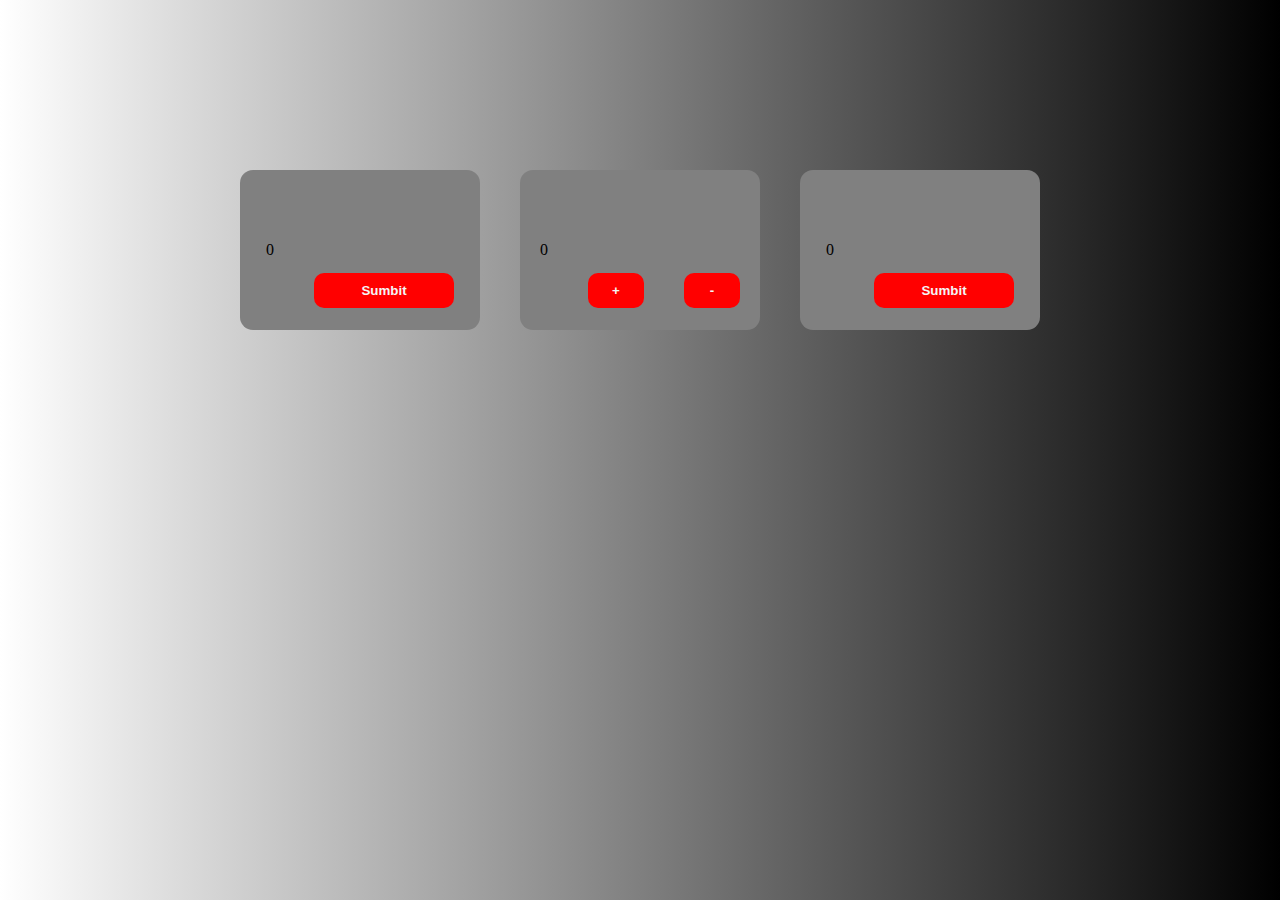
<file: index.html>
<!DOCTYPE html>
<html lang="en">
<head>
    <meta charset="UTF-8">
    <meta name="viewport" content="width=device-width, initial-scale=1.0">
    <title>Document</title>
    <link rel="stylesheet" href="style.css">
</head>
<body>
    <div class="block">
        <div class="card"  >
            <p class="tx" >0</p>
            <button class="bt"onclick="add(this.previousElementSibling)">Sumbit</button>
        </div>
         <div class="card">
             <p class="tx">0</p>
  <button class="bt" onclick="add(this)">+</button>
  <button class="bt" onclick="sub(this)">-</button>
        </div>
         <div class="card">
            <p class="tx">0</p>
            <button class="bt" onclick="add(this.previousElementSibling)">Sumbit</button>
        </div>
    </div>



    <script src="script.js"></script>
</body>
</html>
</file>
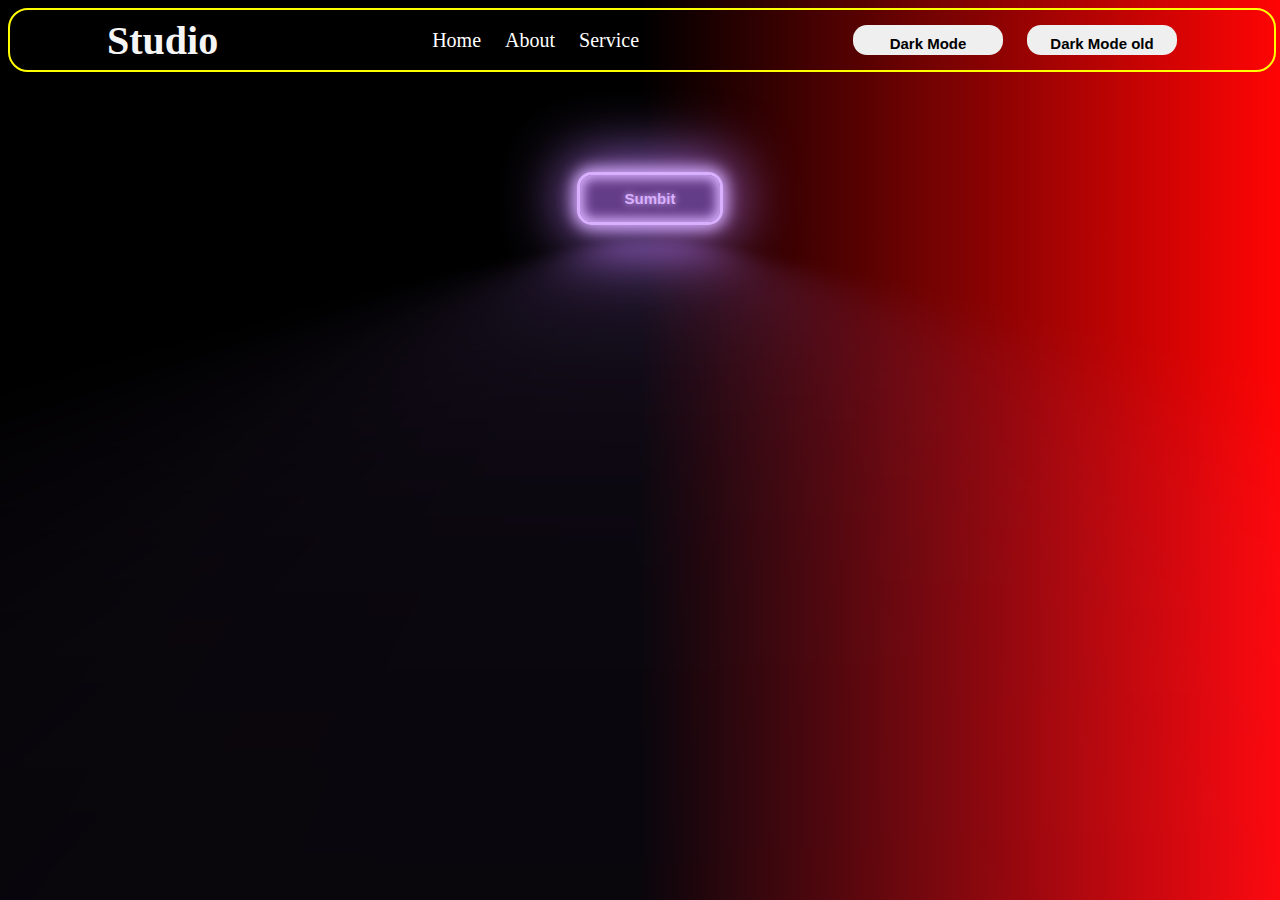
<file: car1.html>
<!DOCTYPE html>
<html lang="en">
<head>
    <meta charset="UTF-8">
    <meta name="viewport" content="width=device-width, initial-scale=1.0">
    <title>Document</title>
    <link rel="stylesheet" href="car1.css">
</head>
<body>
      <div class="block">
        <div class="card">
            <a href="#" class="txt">Studio</a>
        </div>
        <div class="card">
            <a href="#" class="txt1">Home</a>
            <a href="#" class="txt1">About</a>
            <a href="#" class="txt1">Service</a>
        </div>
        <div class="card">
            <!-- <form action=""> -->
            <button class="bt" type="submit" onclick="colorBlack(); changeText(this)" id="bt">Dark Mode</button>
            <button class="bt" type="submit" onclick="colorBlac(); changeTex(this)" id="bt1">Dark Mode old</button>
        <!-- </form> -->
        </div>
      </div>







      <div class="block1">
        <form action="index.html">
        <button class="bt2" onclick="changeText(this)" id="bt3" type="submit">Sumbit</button>
    </form>
      </div>








    <script src="car1.js"></script>
</body>
</html>
</file>
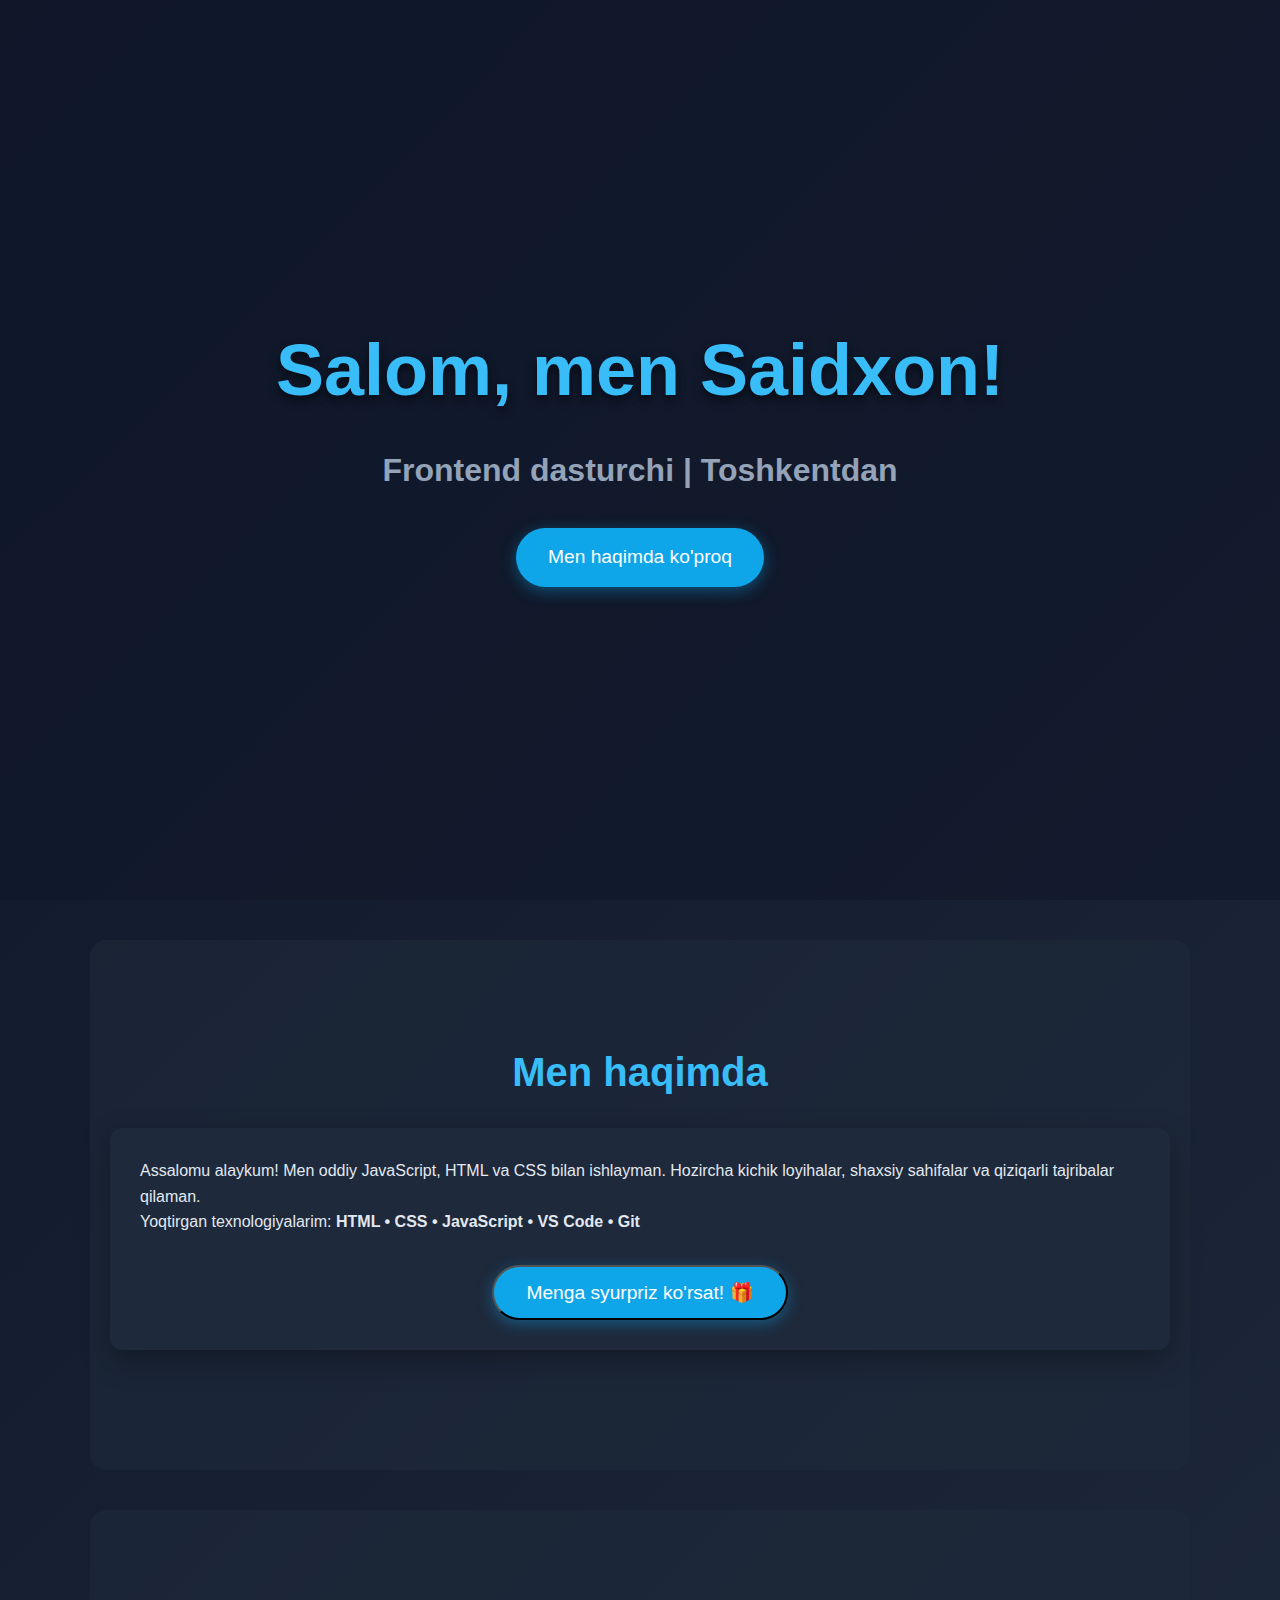
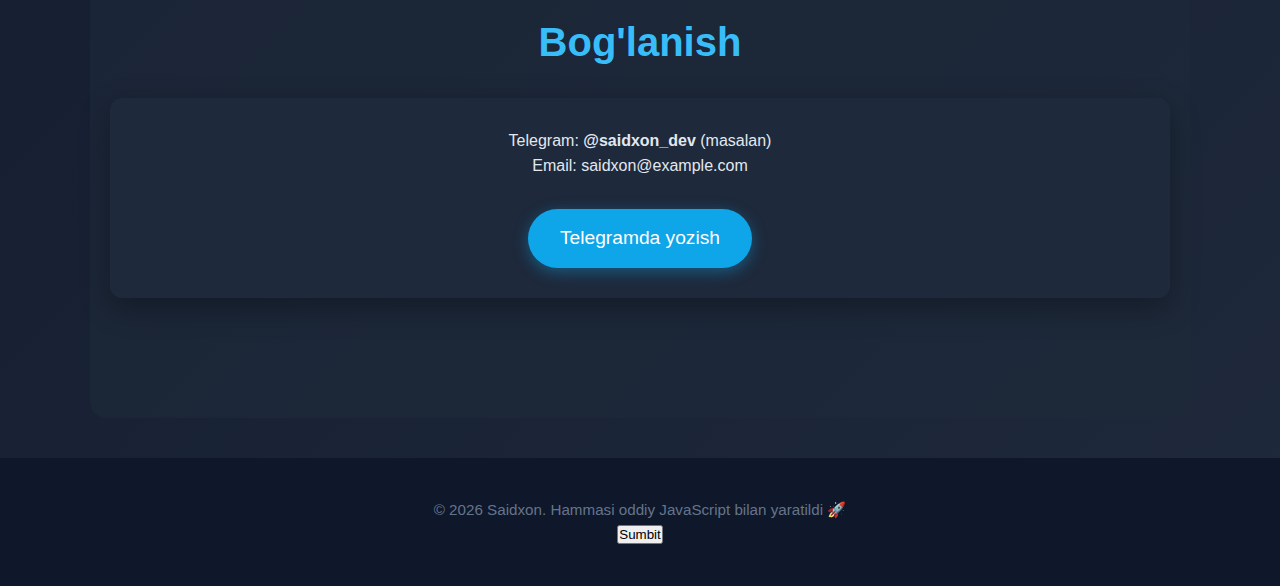
<file: car2.html>
<!DOCTYPE html>
<html lang="en">
<head>
    <meta charset="UTF-8">
    <meta name="viewport" content="width=device-width, initial-scale=1.0">
    <title>Test</title>
    <link
  rel="stylesheet"
  href="https://cdnjs.cloudflare.com/ajax/libs/animate.css/4.1.1/animate.min.css"
/>
    <link rel="stylesheet" href="car2.css">
</head>
<body>
    
<!-- <h1 id="salom">Salom...</h1> -->
<!-- <button id="myButton">Bos meni! 🚀</button> -->


<!-- 
<h1>Saidxon bosganlar soni</h1>
  <div id="count">0</div>
  <button id="btn">Bos! 🔥</button> -->







  <!-- Hero / Bosh qism -->
  <header>
    <div class="hero-content">
      <h1>Salom, men Saidxon!</h1>
      <h2>Frontend dasturchi | Toshkentdan</h2>
      <a href="#about" class="btn">Men haqimda ko'proq</a>
    </div>
  </header>

  <!-- About bo'lim -->
  <section id="about">
    <h3>Men haqimda</h3>
    <div class="card">
      <p>
        Assalomu alaykum! Men oddiy JavaScript, HTML va CSS bilan ishlayman. 
        Hozircha kichik loyihalar, shaxsiy sahifalar va qiziqarli tajribalar qilaman.
      </p>
      <p>
        Yoqtirgan texnologiyalarim: <strong>HTML • CSS • JavaScript • VS Code • Git</strong>
      </p>
      <p style="text-align: center; margin-top: 30px;">
        <button id="surpriseBtn" class="btn">Menga syurpriz ko'rsat! 🎁</button>
      </p>
    </div>
  </section>

  <!-- Contact bo'lim -->
  <section id="contact">
    <h3>Bog'lanish</h3>
    <div class="card" style="text-align: center;">
      <p>Telegram: <strong>@saidxon_dev</strong> (masalan)</p>
      <p>Email: saidxon@example.com</p>
      <p style="margin-top: 30px;">
        <a href="https://t.me/Saidxon0808" target="_blank" class="btn">Telegramda yozish</a>
      </p>
    </div>
  </section>

  <footer>
    © 2026 Saidxon. Hammasi oddiy JavaScript bilan yaratildi 🚀
    <form action="car3.html">
      <button type="submit"class="glow-btn" onclick="changeText(this); goServer(this)">Sumbit</button>
    </form>
  </footer>
    <script src="car2.js"></script>
</body>
</html>
</file>
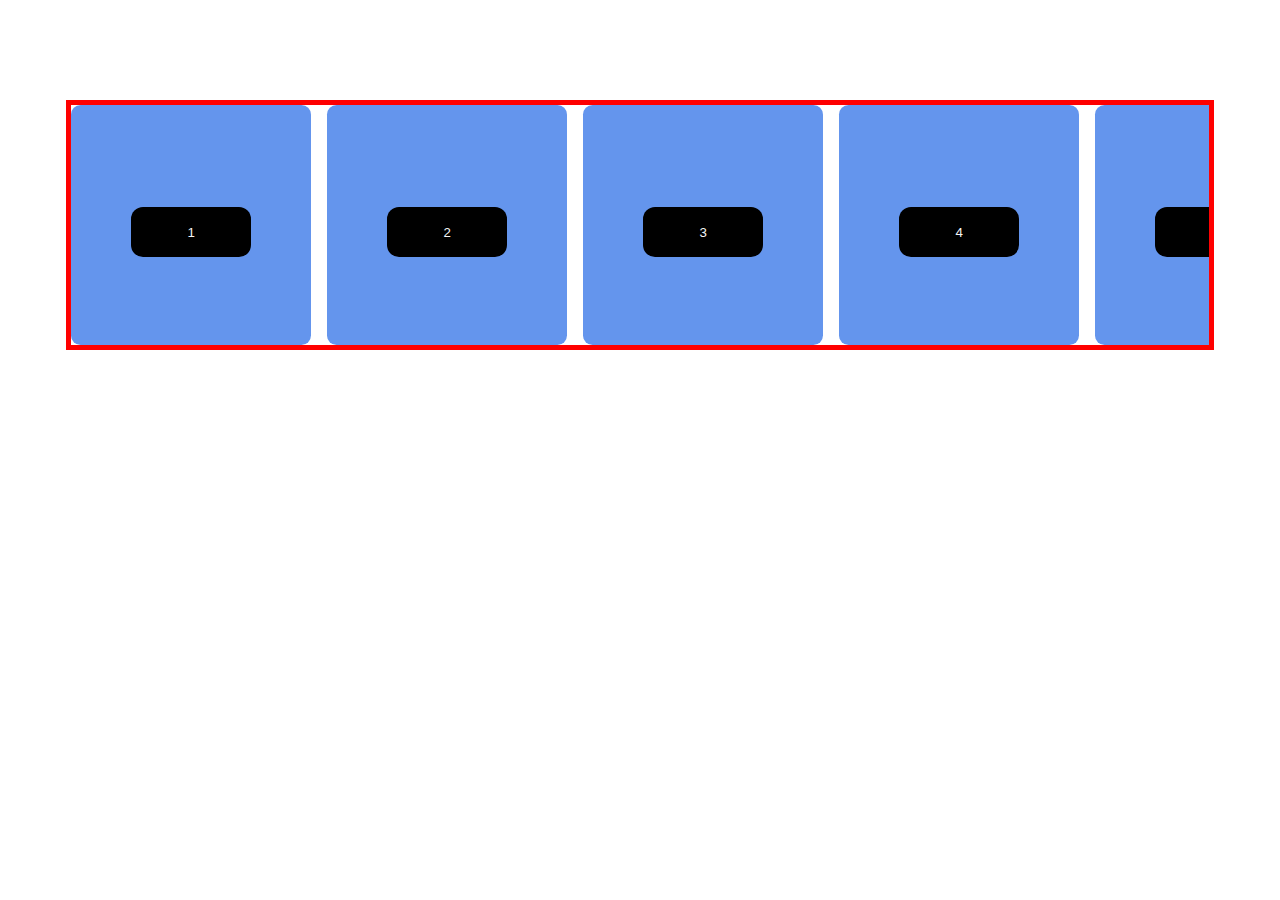
<file: car3.html>
<!DOCTYPE html>
<html lang="en">
<head>
    <meta charset="UTF-8">
    <meta name="viewport" content="width=device-width, initial-scale=1.0">
    <title>Test ting</title>
    <link rel="stylesheet" href="car3.css">
</head>
<body>
 <div class="block">
  <div class="track">
    <div class="card1">
        <form action="car4.html">
            <button type="submit" class="bt" onclick="goServer(this)"> 1</button>
        </form>
    </div>
    <div class="card1">
        <form action="car4.html">
            <button type="submit" class="bt" onclick="goServer(this)"> 2</button>
        </form>
    </div>
    <div class="card1">
        <form action="car4.html">
            <button type="submit" class="bt" onclick="goServer(this)"> 3</button>
        </form>
    </div>
    <div class="card1">
        <form action="car4.html">
            <button type="submit" class="bt" onclick="goServer(this)"> 4</button>
        </form>
    </div>
    <div class="card1">
        <form action="car4.html">
            <button type="submit" class="bt" onclick="goServer(this)"> 5</button>
        </form>
    </div>

    <!-- copy (infinite uchun) -->
    <div class="card1">
        <form action="car4.html">
            <button type="submit" class="bt" onclick="goServer(this)"> 1</button>
        </form>
    </div>
    <div class="card1">
        <form action="car4.html">
            <button type="submit" class="bt" onclick="goServer(this)"> 2</button>
        </form>
    </div>
    <div class="card1">
        <form action="car4.html">
            <button type="submit" class="bt" onclick="goServer(this)"> 3</button>
        </form>
    </div>
    <div class="card1">
        <form action="car4.html">
            <button type="submit" class="bt" onclick="goServer(this)"> 4</button>
        </form>
    </div>
    <div class="card1">
        <form action="car4.html">
            <button type="submit" class="bt" onclick="goServer(this)"> 5</button>
        </form>
    </div>
  </div>
</div>




    <script src="car3.js"></script>
</body>
</html>
</file>
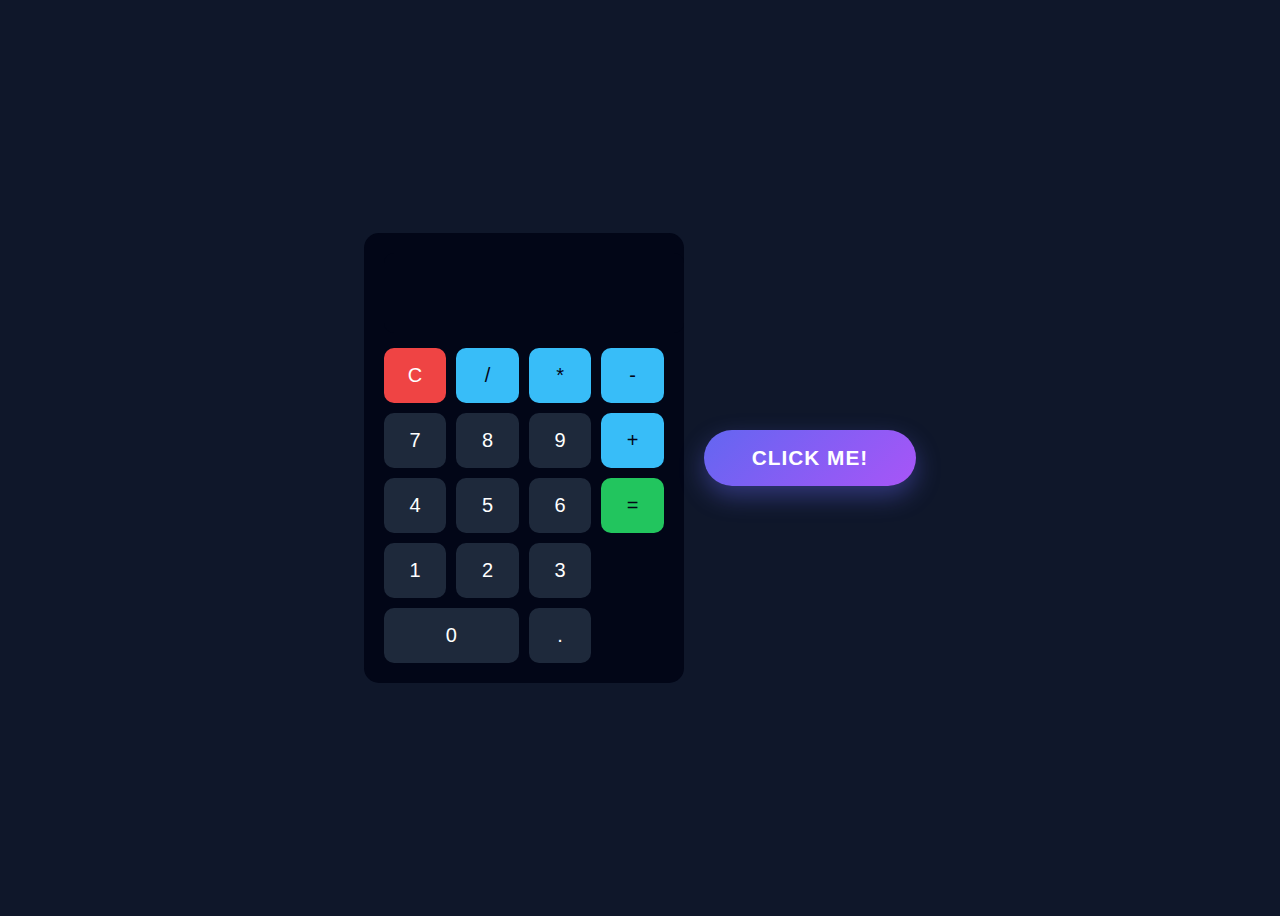
<file: car4.html>
<!DOCTYPE html>
<html lang="en">
<head>
    <meta charset="UTF-8">
    <meta name="viewport" content="width=device-width, initial-scale=1.0">
    <title>cars test</title>
    <link rel="stylesheet" href="car4.css">
</head>
<body>
    


  <div class="calculator">
    <input type="text" class="display" disabled>

    <div class="buttons">
      <button class="btn clear">C</button>
      <button class="btn operator">/</button>
      <button class="btn operator">*</button>
      <button class="btn operator">-</button>

      <button class="btn number">7</button>
      <button class="btn number">8</button>
      <button class="btn number">9</button>
      <button class="btn operator">+</button>

      <button class="btn number">4</button>
      <button class="btn number">5</button>
      <button class="btn number">6</button>
      <button class="btn equal">=</button>

      <button class="btn number">1</button>
      <button class="btn number">2</button>
      <button class="btn number">3</button>

      <button class="btn number zero">0</button>
      <button class="btn number">.</button>
    </div>
  </div>



  <div class="block">
    <form action="car3.html">
        <button class="bt" type="button">
    <span class="top">Click Me!</span>
  </button>
    </form>
  </div>
    <script src="car4.js"></script>
</body>
</html>
</file>
<file: style.css>
body{
    background: linear-gradient(to left, black, white);
}

.block{
    display: flex;
    align-items: center;
    justify-content: center;
    margin-top: 170px;
    gap: 40px;
}
.card{
    padding: 20px;
    height: 120px;
    width: 200px;
    background: gray;
    border-radius: 13px;
     display: flex;
    align-items: center;
    justify-content: center
}

.bt{
    border: none;
    padding: 10px;
    width: 140px;
    height: 35px;
    background: red;
    color: whitesmoke;
    border-radius: 10px;
    font-weight: 600;
    margin-top: 80px;
    margin-left: 40px;
}
</file>
<file: car1.css>
body{
    background: linear-gradient(to left, rgba(255, 0, 0, 0.986),  black 50%);
}
.block{
    display: flex;
    align-items: center;
    border: 2px solid yellow;
    max-width: 100%;
    width: 100%;
    margin-right: auto;
    margin-left: auto;
height: 60px;
border-radius: 20px;
    justify-content: space-around;
}



.txt{
    text-decoration: none;
    font-size: 40px;
    font-weight: 650;
    color: whitesmoke;
}
.txt1{
    text-decoration: none;
    color: rgba(255, 255, 255, 0.99986);
    font-size: 20px;
    font-weight: 35px;
    margin-left: 20px;
}
.bt{
    padding: 10px;
    height: 30px;
    width: 150px;
    font-weight: 600;
    font-size: 15px;
    border: none;
    margin-left: 20px;
    border-radius: 14px;
}


.block1{
    margin-top: 100px;
    max-width: 100%;
    width: 100%;
    margin-right: auto;
    margin-left: auto;
    display: flex;
    align-items: center;
    justify-content: center;
}






.bt2{
    margin-left: 20px;
      --glow-color: rgb(217, 176, 255);
  --glow-spread-color: rgba(191, 123, 255, 0.781);
  --enhanced-glow-color: rgb(231, 206, 255);
  --btn-color: rgb(100, 61, 136);

  border: 0.25em solid var(--glow-color);
  padding: 1em 3em;
  color: var(--glow-color);
  font-size: 15px;
  font-weight: bold;
  background-color: var(--btn-color);
  border-radius: 1em;
  outline: none;

  box-shadow:
    0 0 1em 0.25em var(--glow-color),
    0 0 4em 1em var(--glow-spread-color),
    inset 0 0 0.75em 0.25em var(--glow-color);

  text-shadow: 0 0 0.5em var(--glow-color);
  position: relative;
  transition: all 0.3s;
}


.bt2::after {
  pointer-events: none;
  content: "";
  position: absolute;
  top: 120%;
  left: 0;
  height: 100%;
  width: 100%;
  background-color: var(--glow-spread-color);
  filter: blur(2em);
  opacity: 0.7;
  transform: perspective(1.5em) rotateX(35deg) scale(1, 0.6);
}

.bt2:hover {
  color: var(--btn-color);
  background-color: var(--glow-color);
  box-shadow:
    0 0 1em 0.25em var(--glow-color),
    0 0 4em 2em var(--glow-spread-color),
    inset 0 0 0.75em 0.25em var(--glow-color);
}

.bt2:active {
  box-shadow:
    0 0 0.6em 0.25em var(--glow-color),
    0 0 2.5em 2em var(--glow-spread-color),
    inset 0 0 0.5em 0.25em var(--glow-color);
}
</file>
<file: car2.css>
/* body {
      font-family: Arial, sans-serif;
      display: flex;
      justify-content: center;
      align-items: center;
      height: 100vh;
      margin: 0;
      background: #f0f4f8;
    }
    button {
      padding: 16px 32px;
      font-size: 1.3rem;
      background: #4CAF50;
      color: white;
      border: none;
      border-radius: 10px;
      cursor: pointer;
      transition: all 0.3s;
    }
    button:hover {
      background: #45a049;
      transform: scale(1.08);
    } */

/* 


    body { 
      font-family: system-ui; 
      text-align: center; 
      padding: 100px; 
      background: #0f0f23; 
      color: #e0e0ff; 
    }
    #count { font-size: 4rem; margin: 20px; }
    button { 
      padding: 15px 40px; 
      font-size: 1.5rem; 
      background: #6200ea; 
      color: white; 
      border: none; 
      border-radius: 12px; 
      cursor: pointer; 
    }
    button:hover { background: #7f39fb; } */


















    * {
      margin: 0;
      padding: 0;
      box-sizing: border-box;
    }
    body {
      font-family: 'Segoe UI', Arial, sans-serif;
      background: linear-gradient(135deg, #0f172a, #1e293b);
      color: #e2e8f0;
      line-height: 1.6;
    }
    header {
      height: 100vh;
      display: flex;
      flex-direction: column;
      justify-content: center;
      align-items: center;
      text-align: center;
      background: url('https://images.unsplash.com/photo-1506905925346-21bda5367436?ixlib=rb-4.0.3&auto=format&fit=crop&w=1350&q=80') center/cover no-repeat;
      position: relative;
    }
    header::before {
      content: '';
      position: absolute;
      top: 0; left: 0; right: 0; bottom: 0;
      background: rgba(15, 23, 42, 0.65);
    }
    .hero-content {
      position: relative;
      z-index: 2;
      max-width: 800px;
      padding: 20px;
    }
    h1 {
      font-size: 4.5rem;
      margin-bottom: 1rem;
      color: #38bdf8;
      text-shadow: 0 4px 10px rgba(0,0,0,0.6);
    }
    h2 {
      font-size: 2rem;
      color: #94a3b8;
      margin-bottom: 2rem;
    }
    .btn {
      display: inline-block;
      padding: 14px 32px;
      background: #0ea5e9;
      color: white;
      text-decoration: none;
      font-size: 1.2rem;
      border-radius: 50px;
      transition: all 0.3s ease;
      box-shadow: 0 4px 15px rgba(14, 165, 233, 0.4);
    }
    .btn:hover {
      background: #0284c7;
      transform: translateY(-4px);
      box-shadow: 0 8px 25px rgba(14, 165, 233, 0.5);
    }
    section {
      padding: 100px 20px;
      max-width: 1100px;
      margin: 0 auto;
    }
    #about, #contact {
      background: rgba(30, 41, 59, 0.6);
      border-radius: 16px;
      margin: 40px auto;
    }
    h3 {
      color: #38bdf8;
      font-size: 2.5rem;
      margin-bottom: 1.5rem;
      text-align: center;
    }
    .card {
      background: #1e293b;
      padding: 30px;
      border-radius: 12px;
      margin: 20px 0;
      box-shadow: 0 10px 30px rgba(0,0,0,0.3);
    }
    footer {
      text-align: center;
      padding: 40px 20px;
      background: #0f172a;
      font-size: 0.95rem;
      color: #64748b;
    }
</file>
<file: car3.css>
body{
    background-image: url("https://www.shutterstock.com/image-photo/amazing-dramatic-magenta-purple-sky-600nw-2684001087.jpg");
    background-repeat: no-repeat;
    background-size: cover;
    background-position: center;
}

.block{
    margin: 100px auto;
    width: 90%;
    border: 5px solid red;
    overflow: hidden;
}

/* harakat qiladigan qator */
.track{
    display: flex;
    gap: 1em;
    width: max-content;
    animation: move 10s linear infinite;
}

.card1{
    width: 5em;
    height: 5em;
    background: cornflowerblue;
    font-size: 3rem;
    border-radius: .2em;
    display: flex;
    align-items: center;
    justify-content: center;
    flex-shrink: 0;
}



.bt{
    padding: 10px;
    width: 120px;
    border: none;
    background: black;
    color: whitesmoke;
    border-radius: 12px;
    height: 50px;
}
/* ANIMATSIYA */
@keyframes move {
    from {
        transform: translateX(0);
    }
    to {
        transform: translateX(-50%);
    }
}
</file>
<file: car4.css>
body {
  background: #0f172a;
  display: flex;
  justify-content: center;
  align-items: center;
  height: 100vh;
  font-family: Arial, sans-serif;
}

.calculator {
  background: #020617;
  padding: 20px;
  border-radius: 15px;
  width: 280px;
    transition: all 0.6s ease-in-out;
}
.calculator:hover{
    transition: all 0.6s ease-in-out;
    box-shadow: 0px 0px 20px 6px #43da44;
}
.display {
  width: 100%;
  height: 60px;
  font-size: 26px;
  text-align: right;
  padding: 10px;
  margin-bottom: 15px;
  border-radius: 10px;
  border: none;
  background: #020617;
  color: #38bdf8;
}

.buttons {
  display: grid;
  grid-template-columns: repeat(4, 1fr);
  gap: 10px;
}

.btn {
  height: 55px;
  font-size: 20px;
  border: none;
  border-radius: 10px;
  cursor: pointer;
}

.number {
  background: #1e293b;
  color: #fff;
    transition: all 0.6s ease-in-out;
}
.number:hover{
    transition: all 0.6s ease-in-out;
   color: #1e293b;
   background: #fff;
}

.operator {
  background: #38bdf8;
  color: #020617;
    transition: all 0.6s ease-in-out;
}
.operator:hover{
    background: #020617;
    color: #38bdf8;
    transition: all 0.6s ease-in-out;
}

.equal {
  background: #22c55e;
  color: #020617;
  grid-row: span 2;
    transition: all 0.6s ease-in-out;
}
.equal:hover{
    transition: all 0.6s ease-in-out;
 color: #22c55e;
 background: #051457;
}

.clear {
  background: #ef4444;
    transition: all 0.6s ease-in-out;
  color: white;
}
.clear:hover{
    transition: all 0.6s ease-in-out;
    color: #ef4444;
    background: white;
}

.zero {
  grid-column: span 2;
}

.btn:hover {
  opacity: 0.8;
}



.block{
    display: flex;
    align-items: center;
    justify-content: center;
    margin-left: 20px;
}



.bt {
      position: relative;             /* shine uchun muhim */
      overflow: hidden;               /* shine tashqariga chiqmasligi uchun */
      padding: 16px 48px;             /* ichki bo‘sh joy */
      font-size: 1.3rem;
      font-weight: bold;
      color: white;
      background: linear-gradient(135deg, #6366f1, #a855f7);  /* chiroyli gradient */
      border: none;
      border-radius: 999px;           /* to‘liq oval/pill shakli */
      cursor: pointer;
      box-shadow: 0 10px 25px rgba(99, 102, 241, 0.4);
      transition: all 0.4s ease;
      text-transform: uppercase;
      letter-spacing: 1px;
    }

    .bt:hover {
      transform: translateY(-4px);    /* ozgina ko‘tarilish */
      box-shadow: 0 15px 35px rgba(99, 102, 241, 0.6);
    }

    /* Shine effekti (yorqin chiziq) */
    .bt::before {
      content: "";
      position: absolute;
      top: 0;
      left: -100%;                    /* boshida chapda tashqarida */
      width: 50%;
      height: 100%;
      background: linear-gradient(
        120deg,
        transparent,
        rgba(255, 255, 255, 0.5),
        transparent
      );
      transform: skewX(-25deg);       /* diagonal yorqinlik uchun */
      transition: left 0.7s ease;     /* siljish tezligi */
    }

    .bt:hover::before {
      left: 150%;                     /* o‘ngga to‘liq o‘tib ketadi */
    }

    /* Qo‘shimcha ichki matn effekti (ixtiyoriy) */
    .top {
      position: relative;
      z-index: 2;                     /* matn shine ustida turishi uchun */
    }









.bt{
    position: relative;
}
</file>
